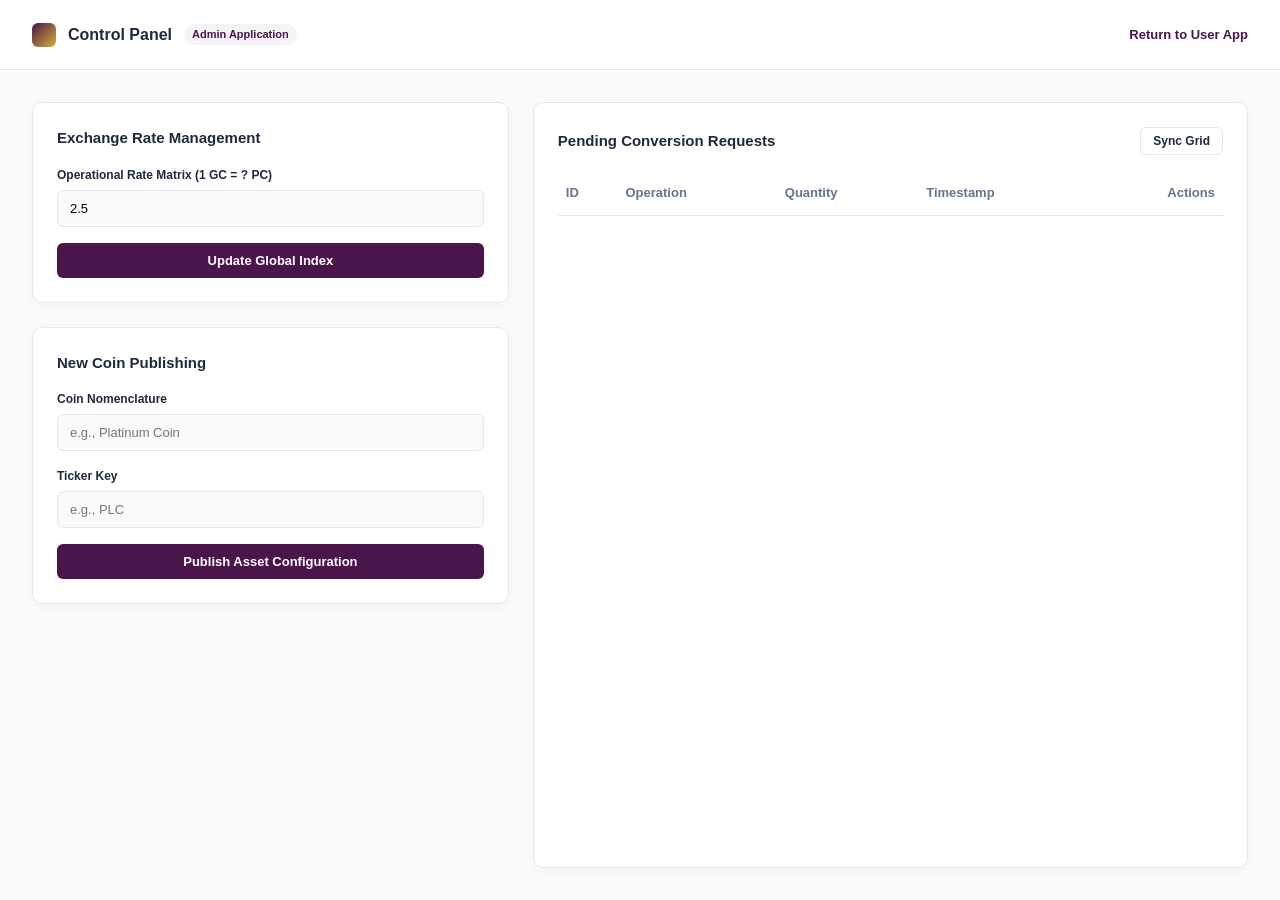
<file: admin/admin.html>
<!DOCTYPE html>
<html lang="en">
<head>
    <meta charset="UTF-8">
    <meta name="viewport" content="width=device-width, initial-scale=1.0">
    <title>Coin Exchange - Administrative Console</title>
    <link rel="stylesheet" href="admin.css">
</head>
<body>
    <div class="admin-shell">
        <!-- Top Management Navigation Header -->
        <header class="admin-header">
            <div class="header-brand">
                <div class="admin-logo"></div>
                <h2>Control Panel</h2>
                <span class="badge-system">Admin Application</span>
            </div>
            <div class="header-actions">
                <a href="../index.html" class="btn-text">Return to User App</a>
            </div>
        </header>

        <!-- Main Grid Workspace Frame -->
        <main class="admin-workspace">
            <!-- Left Side Operations Row -->
            <div class="ops-column">
                <!-- System Configuration Board -->
                <section class="admin-card">
                    <h3>Exchange Rate Management</h3>
                    <form id="admin-rate-form" novalidate>
                        <div class="form-group">
                            <label for="rate-multiplier">Operational Rate Matrix (1 GC = ? PC)</label>
                            <input type="number" id="rate-multiplier" class="admin-input" step="0.1" min="0.1" required>
                        </div>
                        <button type="submit" class="btn-admin-primary">Update Global Index</button>
                    </form>
                </section>

                <!-- Asset Matrix Form Management -->
                <section class="admin-card">
                    <h3>New Coin Publishing</h3>
                    <form id="admin-coin-form" novalidate>
                        <div class="form-group">
                            <label for="new-coin-name">Coin Nomenclature</label>
                            <input type="text" id="new-coin-name" class="admin-input" placeholder="e.g., Platinum Coin" required>
                        </div>
                        <div class="form-group">
                            <label for="new-coin-ticker">Ticker Key</label>
                            <input type="text" id="new-coin-ticker" class="admin-input" placeholder="e.g., PLC" required>
                        </div>
                        <button type="submit" class="btn-admin-primary">Publish Asset Configuration</button>
                    </form>
                </section>
            </div>

            <!-- Right Side Queue Execution Lists -->
            <div class="queue-column">
                <!-- Dynamic Queue Pipeline Registry Card -->
                <section class="admin-card full-height">
                    <div class="card-header-split">
                        <h3>Pending Conversion Requests</h3>
                        <button id="refresh-queue-btn" class="btn-admin-secondary">Sync Grid</button>
                    </div>
                    <div class="admin-table-responsive">
                        <table class="admin-data-table">
                            <thead>
                                <tr>
                                    <th>ID</th>
                                    <th>Operation</th>
                                    <th>Quantity</th>
                                    <th>Timestamp</th>
                                    <th class="actions-cell">Actions</th>
                                </tr>
                            </thead>
                            <tbody id="admin-queue-tbody">
                                <!-- Populated dynamically by admin.js -->
                            </tbody>
                        </table>
                    </div>
                </section>
            </div>
        </main>
    </div>

    <!-- Administrative Toast Feedback Component -->
    <div id="admin-toast" class="admin-toast-hidden"></div>

    <!-- Storage and Logic Modules Links -->
    <script src="../js/data.js"></script>
    <script src="admin.js"></script>
</body>
</html>
</file>
<file: admin/admin.css>
/* Administrative Layout Token Rules */
:root {
    --bg-admin-main: #FAFAFA;
    --bg-admin-surface: #FFFFFF;
    --color-admin-purple: #4A154B;
    --color-admin-gold: #D4AF37;
    --color-admin-dark: #1E293B;
    --color-admin-muted: #64748B;
    --color-admin-border: #E2E8F0;
    --color-admin-success: #10B981;
    --color-admin-error: #EF4444;
    --radius-admin: 10px;
    --shadow-admin: 0 4px 12px rgba(0, 0, 0, 0.03);
    --font-admin: -apple-system, BlinkMacSystemFont, "Segoe UI", Roboto, sans-serif;
}

* {
    box-sizing: border-box;
    margin: 0;
    padding: 0;
}

body {
    background-color: var(--bg-admin-main);
    color: var(--color-admin-dark);
    font-family: var(--font-admin);
    font-size: 14px;
    line-height: 1.5;
}

/* Master Structure Framework */
.admin-shell {
    display: flex;
    flex-direction: column;
    min-height: 100vh;
}

.admin-header {
    height: 70px;
    background-color: var(--bg-admin-surface);
    border-bottom: 1px solid var(--color-admin-border);
    display: flex;
    align-items: center;
    justify-content: space-between;
    padding: 0 32px;
}

.header-brand {
    display: flex;
    align-items: center;
    gap: 12px;
}

.admin-logo {
    width: 24px;
    height: 24px;
    background: linear-gradient(135deg, var(--color-admin-purple), var(--color-admin-gold));
    border-radius: 6px;
}

.header-brand h2 {
    font-size: 16px;
    font-weight: 700;
}

.badge-system {
    font-size: 11px;
    font-weight: 600;
    background-color: rgba(74, 21, 75, 0.05);
    color: var(--color-admin-purple);
    padding: 2px 8px;
    border-radius: 12px;
}

.btn-text {
    color: var(--color-admin-purple);
    text-decoration: none;
    font-weight: 600;
    font-size: 13px;
}

.btn-text:hover {
    text-decoration: underline;
}

/* Operational Workspace Framework Grid */
.admin-workspace {
    display: grid;
    grid-template-columns: 1fr 1.5fr;
    gap: 24px;
    padding: 32px;
    flex-grow: 1;
}

.ops-column {
    display: flex;
    flex-direction: column;
    gap: 24px;
}

.queue-column {
    min-width: 0;
}

.admin-card {
    background-color: var(--bg-admin-surface);
    border: 1px solid var(--color-admin-border);
    border-radius: var(--radius-admin);
    padding: 24px;
    box-shadow: var(--shadow-admin);
}

.full-height {
    height: 100%;
    display: flex;
    flex-direction: column;
}

.card-header-split {
    display: flex;
    justify-content: space-between;
    align-items: center;
    margin-bottom: 16px;
}

.admin-card h3 {
    font-size: 15px;
    font-weight: 600;
    margin-bottom: 16px;
    color: var(--color-admin-dark);
}

.card-header-split h3 {
    margin-bottom: 0;
}

/* Control Elements Form Configurations */
.form-group {
    margin-bottom: 16px;
}

.form-group label {
    display: block;
    font-size: 12px;
    font-weight: 600;
    margin-bottom: 6px;
    color: var(--color-admin-dark);
}

.admin-input {
    width: 100%;
    padding: 10px 12px;
    background-color: var(--bg-admin-main);
    border: 1px solid var(--color-admin-border);
    border-radius: 6px;
    font-size: 13px;
    outline: none;
}

.admin-input:focus {
    border-color: var(--color-admin-purple);
    background-color: var(--bg-admin-surface);
}

/* Action Controls Systems buttons */
.btn-admin-primary {
    background-color: var(--color-admin-purple);
    color: var(--bg-admin-surface);
    border: none;
    padding: 10px 16px;
    font-weight: 600;
    font-size: 13px;
    border-radius: 6px;
    cursor: pointer;
    width: 100%;
}

.btn-admin-primary:hover {
    background-color: #350f36;
}

.btn-admin-secondary {
    background-color: var(--bg-admin-surface);
    border: 1px solid var(--color-admin-border);
    color: var(--color-admin-dark);
    padding: 6px 12px;
    font-weight: 600;
    font-size: 12px;
    border-radius: 6px;
    cursor: pointer;
}

.btn-admin-secondary:hover {
    background-color: var(--bg-admin-main);
}

.btn-action-approve {
    background-color: rgba(16, 185, 129, 0.1);
    color: var(--color-admin-success);
    border: none;
    padding: 4px 8px;
    font-weight: 600;
    font-size: 11px;
    border-radius: 4px;
    cursor: pointer;
    margin-right: 4px;
}

.btn-action-reject {
    background-color: rgba(239, 68, 68, 0.1);
    color: var(--color-admin-error);
    border: none;
    padding: 4px 8px;
    font-weight: 600;
    font-size: 11px;
    border-radius: 4px;
    cursor: pointer;
}

/* Interactive Data Tables Panels Grid */
.admin-table-responsive {
    width: 100%;
    overflow-x: auto;
    flex-grow: 1;
}

.admin-data-table {
    width: 100%;
    border-collapse: collapse;
    font-size: 13px;
    text-align: left;
}

.admin-data-table th {
    color: var(--color-admin-muted);
    font-weight: 600;
    padding: 12px 8px;
    border-bottom: 1px solid var(--color-admin-border);
}

.admin-data-table td {
    padding: 12px 8px;
    border-bottom: 1px solid var(--color-admin-border);
}

.actions-cell {
    text-align: right;
}

/* Toast Alert Elements */
#admin-toast {
    position: fixed;
    bottom: 24px;
    right: 24px;
    padding: 12px 20px;
    border-radius: 6px;
    color: var(--bg-admin-surface);
    font-size: 13px;
    font-weight: 600;
    box-shadow: 0 10px 25px rgba(0, 0, 0, 0.05);
    transition: all 0.3s;
    z-index: 1000;
}

.admin-toast-hidden {
    opacity: 0;
    transform: translateY(20px);
    pointer-events: none;
}

.admin-toast-visible {
    opacity: 1;
    transform: translateY(0);
}

.toast-success { background-color: var(--color-admin-success); }
.toast-info { background-color: var(--color-admin-purple); }

/* Responsive Settings */
@media (max-width: 992px) {
    .admin-workspace {
        grid-template-columns: 1fr;
    }
}
</file>
